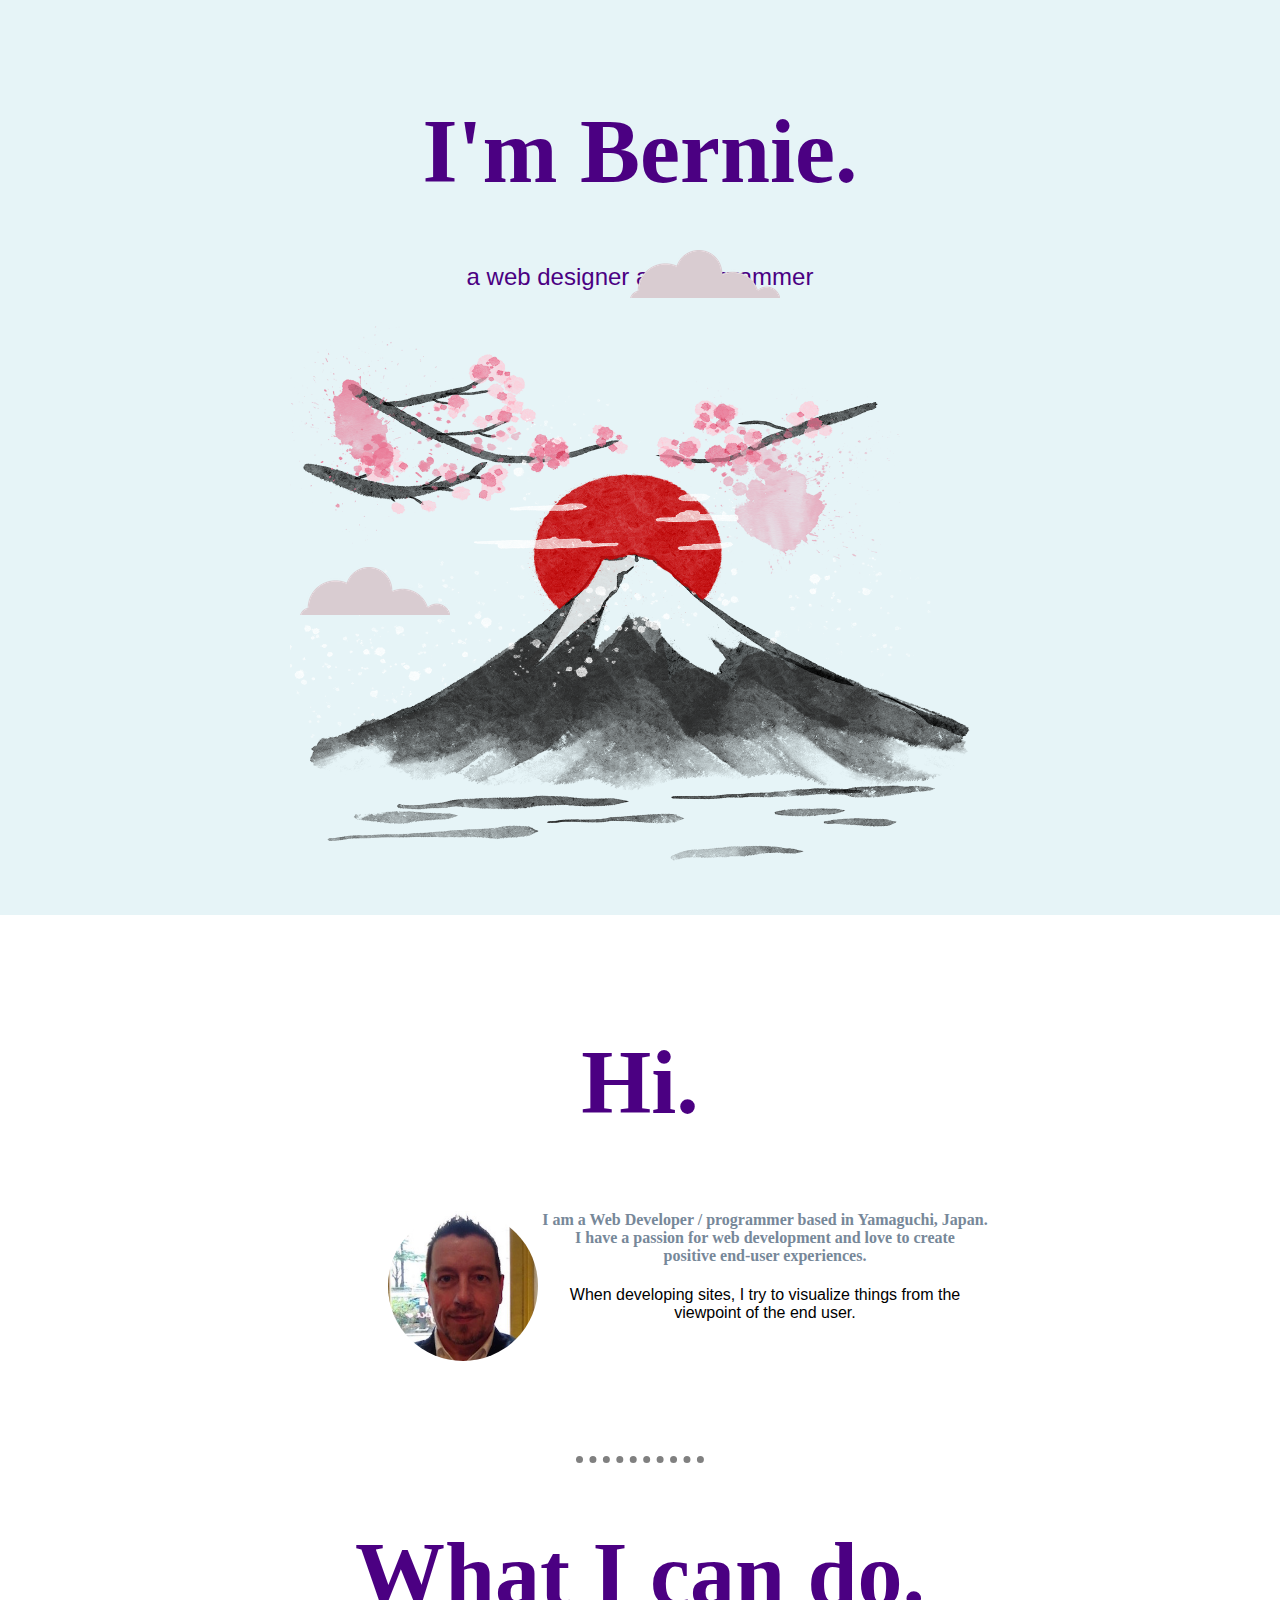
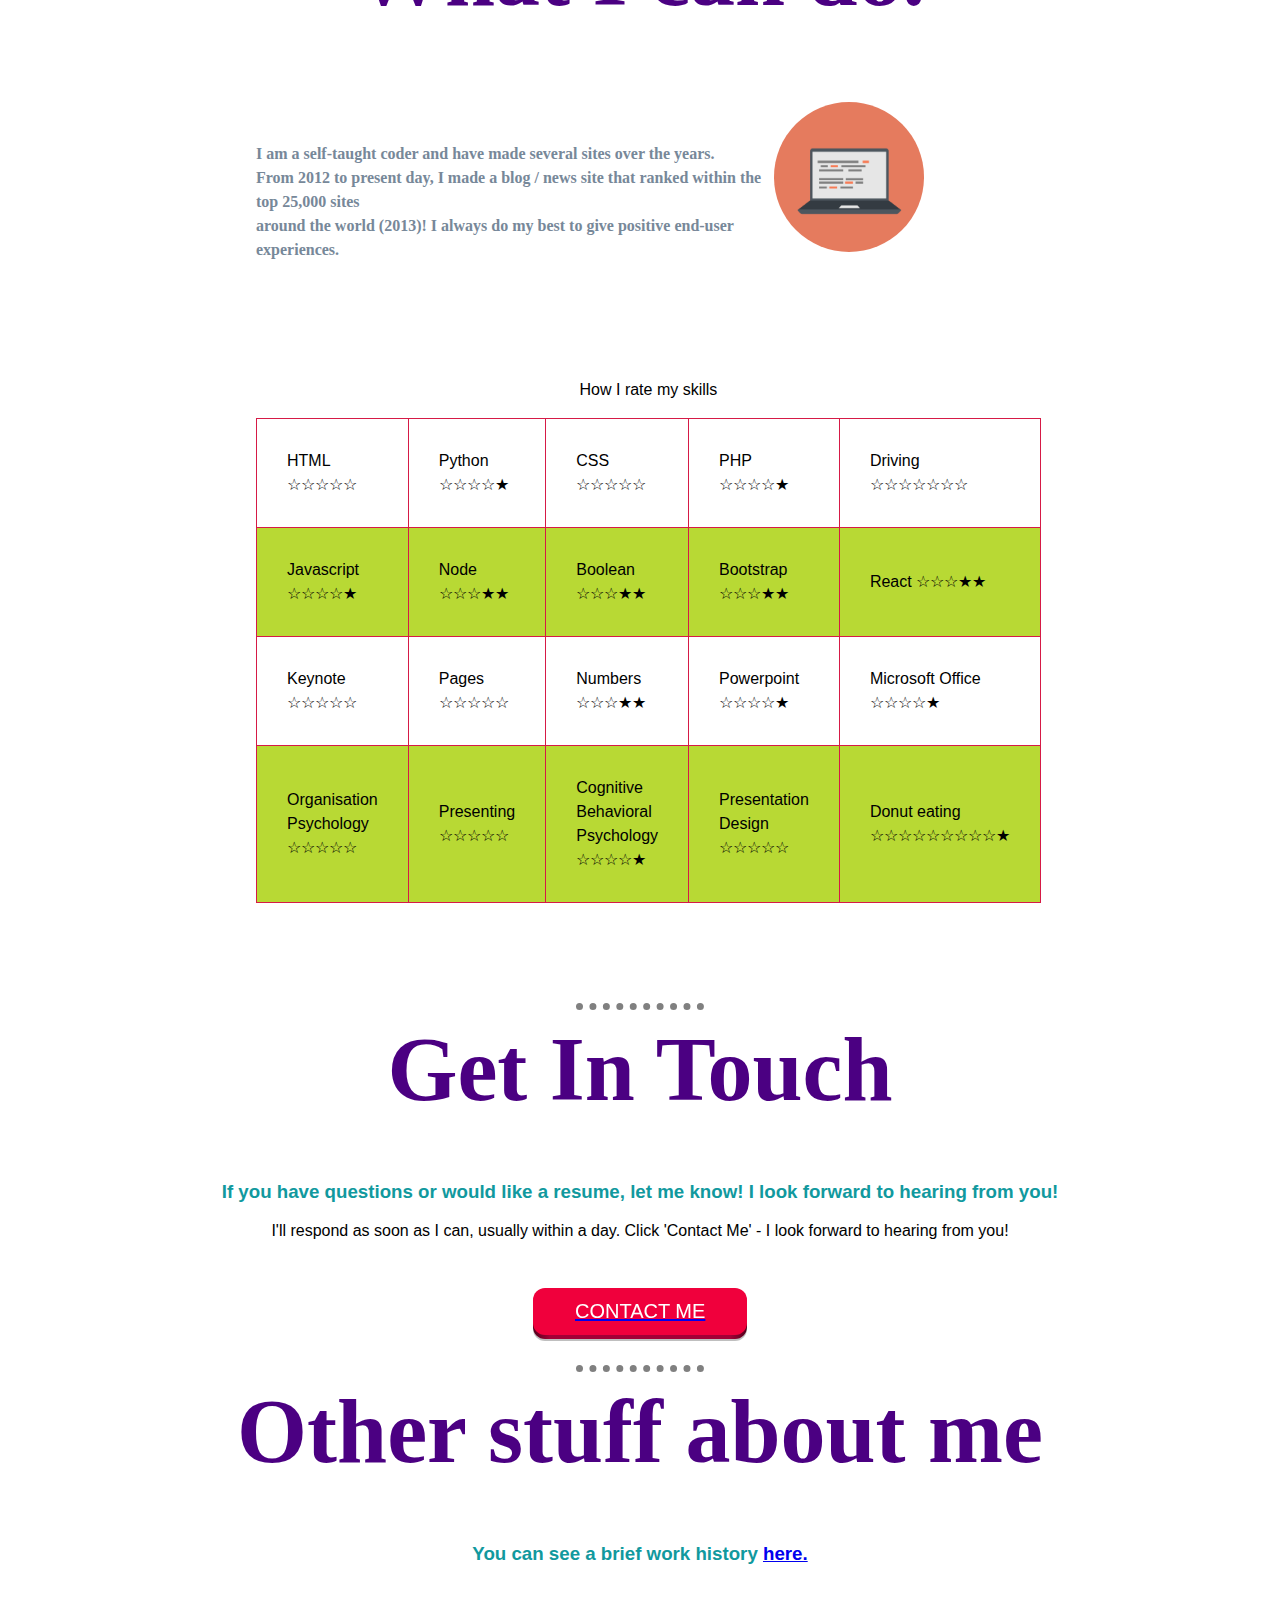
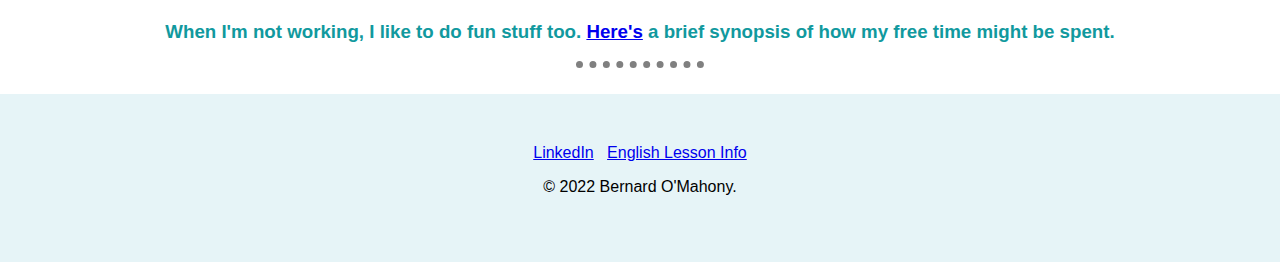
<file: index.html>
<!DOCTYPE html>
<html lang="en" dir="ltr">

<head>
  <meta charset="utf-8">
  <title>Bernard O'Mahony</title>
  <link rel="stylesheet" href="css/styles.css">
  <link rel="icon" href="favicon.ico">
  <style>
    table {
      font-family: arial, sans-serif;
      border-collapse: collapse;
      width: 100%;
    }

    td,
    th {
      border: 1px solid #d61a46;
      text-align: left;
      padding: 30px;
    }

    tr:nth-child(even) {
      background-color: #b8d934;
    }
  </style>
</head>

<body>

  <div class="top-container">
    <img class="top-cloud" src="images/cloud.png" alt="cloud-img">
    <h1>I'm Bernie.</h1>
    <h2>a web designer and programmer</h2>
    <img class="bottom-cloud" src="images/cloud.png" alt="cloud-img">
    <img class="mountain" src="images/mountain.png" alt="mountain-img">
  </div>

  <div class="middle-container">
    <div class="profile">
      <h1 class="write">Hi.</h1>
      <img class="circular1" src="images/Profile Picture.jpg" alt="Profile Pic">

      <h4>
        <p class="write1">I am a Web Developer / programmer based in Yamaguchi, Japan.<br />
          I have a passion for web development and love to create <br /> positive end-user experiences.</p>
      </h4>
      <p>When developing sites, I try to visualize things from the viewpoint of the end user.</p>
      <br />

    </div>
    <hr>
    <div class="skills"><br />
      <h1>What I can do.</h1>
      <img class="circular2" src="images/computer.png" alt="computer">
      <h4>
        <p class="write2">I am a self-taught coder and have made several sites over the years.<br />
          From 2012 to present day, I made a blog / news site that ranked within the top 25,000 sites <br />around the world (2013)!
          I always do my best to give positive end-user experiences.</p>
      </h4>
      <center>
        <div class="skill-row">
          <table class="rowstuff">
            <caption>
              <p>How I rate my skills</p>
            </caption>
            <tr>
              <td>HTML &#9734;&#9734;&#9734;&#9734;&#9734;</td>
              <td>Python &star;&star;&star;&star;&starf;</td>
              <td>CSS &star;&star;&star;&star;&star;</td>
              <td>PHP &star;&star;&star;&star;&starf;</td>
              <td>Driving &star;&star;&star;&star;&star;&star;&star;</td>
            </tr>
            <tr>
              <td>Javascript &star;&star;&star;&star;&starf;</td>
              <td>Node &star;&star;&star;&starf;&starf;</td>
              <td>Boolean &star;&star;&star;&starf;&starf;</td>
              <td>Bootstrap &star;&star;&star;&starf;&starf;</td>
              <td>React &star;&star;&star;&starf;&starf;</td>
            </tr>
            <tr>
              <td>Keynote &star;&star;&star;&star;&star;</td>
              <td>Pages &star;&star;&star;&star;&star;</td>
              <td>Numbers &star;&star;&star;&starf;&starf;</td>
              <td>Powerpoint &star;&star;&star;&star;&starf;</td>
              <td>Microsoft Office &star;&star;&star;&star;&starf;</td>
            </tr>
            <tr>
              <td>Organisation Psychology &star;&star;&star;&star;&star;</td>
              <td>Presenting &star;&star;&star;&star;&star;</td>
              <td>Cognitive Behavioral Psychology &star;&star;&star;&star;&starf;</td>
              <td>Presentation Design &star;&star;&star;&star;&star;</td>
              <td>Donut eating &star;&star;&star;&star;&star;&star;&star;&star;&star;&starf;</td>
            </tr>
          </table>
        </div>
      </center>
    </div>
  </div>
  <hr>
  <div class="contact-me">
    <h1>Get In Touch</h1>
    <h3>If you have questions or would like a resume, let me know! I look forward to hearing from you! <br></h3>
    <p>I'll respond as soon as I can, usually within a day. Click 'Contact Me' - I look forward to hearing from you!</p>
    <br><br>

    <style>
      .pushable {
        position: relative;
        border: none;
        background: transparent;
        padding: 0;
        cursor: pointer;
        outline-offset: 4px;
        transition: filter 250ms;
      }

      .shadow {
        position: absolute;
        top: 0;
        left: 0;
        width: 100%;
        height: 100%;
        border-radius: 12px;
        background: hsl(0deg 0% 0% / 0.25);
        will-change: transform;
        transform: translateY(2px);
        transition:
          transform 600ms cubic-bezier(.3, .7, .4, 1);
      }

      .edge {
        position: absolute;
        top: 0;
        left: 0;
        width: 100%;
        height: 100%;
        border-radius: 12px;
        background: linear-gradient(to left,
            hsl(340deg 100% 16%) 0%,
            hsl(340deg 100% 32%) 8%,
            hsl(340deg 100% 32%) 92%,
            hsl(340deg 100% 16%) 100%);
      }

      .front {
        display: block;
        position: relative;
        padding: 12px 42px;
        border-radius: 12px;
        font-size: 1.25rem;
        color: white;
        background: hsl(345deg 100% 47%);
        will-change: transform;
        transform: translateY(-4px);
        transition:
          transform 600ms cubic-bezier(.3, .7, .4, 1);
      }

      .pushable:hover {
        filter: brightness(110%);
      }

      .pushable:hover .front {
        transform: translateY(-6px);
        transition:
          transform 250ms cubic-bezier(.3, .7, .4, 1.5);
      }

      .pushable:active .front {
        transform: translateY(-2px);
        transition: transform 34ms;
      }

      .pushable:hover .shadow {
        transform: translateY(4px);
        transition:
          transform 250ms cubic-bezier(.3, .7, .4, 1.5);
      }

      .pushable:active .shadow {
        transform: translateY(1px);
        transition: transform 34ms;
      }

      .pushable:focus:not(:focus-visible) {
        outline: none;
      }
    </style>
    <button class="pushable">
      <span class="shadow"></span>
      <span class="edge"></span>
      <span class="front">
        <a href="mailto:bernieomahony@me.com">
          <font color="white">CONTACT ME</font>
        </a>
      </span>
    </button>
    <br>
    <br>
    <hr>
    <h1>Other stuff about me</h1>
    <h3>You can see a brief work history <a href="workhistory.html">here.</a></h3>
    <br>
    <h3>When I'm not working, I like to do fun stuff too. <a href="hobbies.html">Here's</a> a brief synopsis of how my free time might be spent.</h3>
  </div>
  </div>
  <hr>
  <br>
  <div class="bottom-container">
    <a class="footer-link" href="https://www.linkedin.com/in/bernie-o-mahony-a313837a/">LinkedIn</a>

    &nbsp;&nbsp;<a class="footer-link" href="https://www.englishlesson.info/">English Lesson Info</a>
    <p class="foottext">&copy; 2022 Bernard O'Mahony.</p>
  </div>

</body>

</html>
</file>
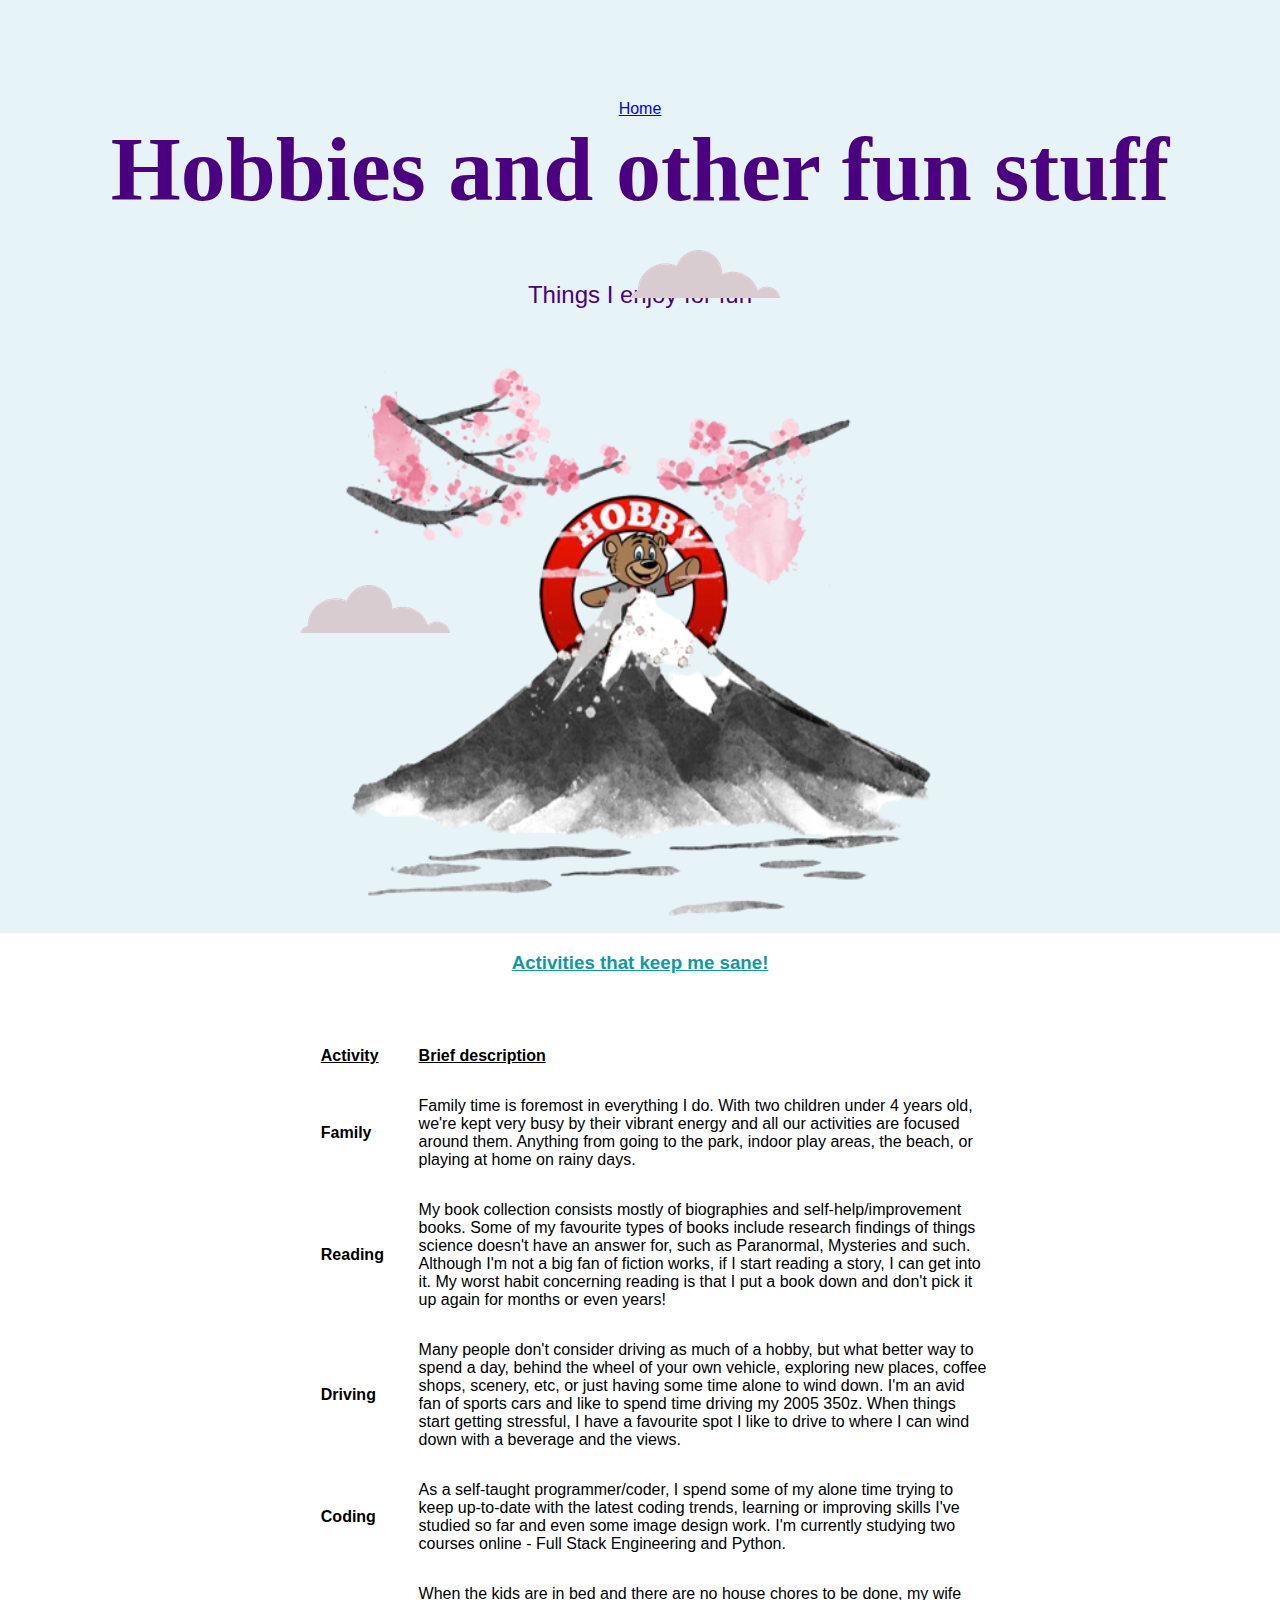
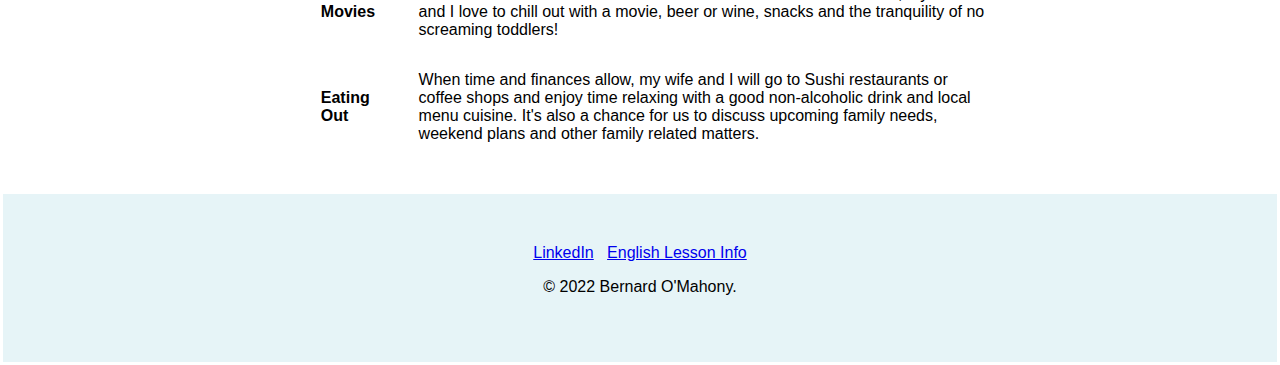
<file: hobbies.html>
<!DOCTYPE html>
<html lang="en" dir="ltr">

<head>
  <meta charset="utf-8">
  <title>Bernard O'Mahony Career history</title>
  <link rel="stylesheet" href="css/styles.css">
  <link rel="icon" href="favicon.ico">
</head>

<body>

  <div class="top-container">
    <img class="top-cloud" src="images/cloud.png" alt="cloud-img">
    <nav id="top">
      <a href="index.html">Home</a>
    </nav>
    <h1>Hobbies and other fun stuff</h1>
    <h2>Things I enjoy for fun</h2>
    <img class="bottom-cloud" src="images/cloud.png" alt="cloud-img">
    <img class="mountain" src="images/mountainhobbynbg.png" alt="mountainhobbynbg-img"></img>
  </div>

  <h3><u>Activities that keep me sane!</u></h3>
  <table>
    <tr>
      <td>
        <table class="work" cellspacing="30">
          <thead>
            <th><u></u></th>
            <th><u>Activity</u></th>
            <th><u>Brief description</u></th>
          </thead>
      </td>
    </tr>
    <tr>
      <cellspacing="30">
        <td></td>
        <td><strong>Family</strong></td>
        <td>Family time is foremost in everything I do. With two children under 4 years old, we're kept very busy by their vibrant energy and all our activities are focused around them. Anything from going to the park, indoor play areas, the beach, or playing at home on rainy days.</td>
    </tr>
    <tr>
      <cellspacing="30">
        <td></td>
        <td><strong>Reading</strong></td>
        <td>My book collection consists mostly of biographies and self-help/improvement books. Some of my favourite types of books include research findings of things science doesn't have an answer for, such as Paranormal, Mysteries and such. Although I'm not a big fan of fiction works, if I start reading a story, I can get into it. My worst habit concerning reading is that I put a book down and don't pick it up again for months or even years!</td>
        </cellspacing>
    </tr>
    <tr>
      <td></td>
      <td><strong>Driving</strong></td>
      <td>Many people don't consider driving as much of a hobby, but what better way to spend a day, behind the wheel of your own vehicle, exploring new places, coffee shops, scenery, etc, or just having some time alone to wind down. I'm an avid fan of sports cars and like to spend time driving my 2005 350z. When things start getting stressful, I have a favourite spot I like to drive to where I can wind down with a beverage and the views.</td>
    </tr>
    <tr>
      <td></td>
      <td><strong>Coding</strong></td>
      <td>As a self-taught programmer/coder, I spend some of my alone time trying to keep up-to-date with the latest coding trends, learning or improving skills I've studied so far and even some image design work. I'm currently studying two courses online - Full Stack Engineering and Python.</td>
    </tr>
    <tr>
      <td></td>
      <td><strong>Movies</strong></td>
      <td>When the kids are in bed and there are no house chores to be done, my wife and I love to chill out with a movie, beer or wine, snacks and the tranquility of no screaming toddlers!</td>
    </tr>
    <tr>
      <td></td>
      <td><strong>Eating Out</strong></td>
      <td>When time and finances allow, my wife and I will go to Sushi restaurants or coffee shops and enjoy time relaxing with a good non-alcoholic drink and local menu cuisine. It's also a chance for us to discuss upcoming family needs, weekend plans and other family related matters.</td>
    </tr>
  </table>

  <div class="bottom-container">
    <a class="footer-link" href="https://www.linkedin.com/in/bernie-o-mahony-a313837a/">LinkedIn</a>

    &nbsp;&nbsp;<a class="footer-link" href="https://www.englishlesson.info/">English Lesson Info</a>
    <p class="foottext">&copy; 2022 Bernard O'Mahony.</p>
  </div>

</body>

</html>
</file>
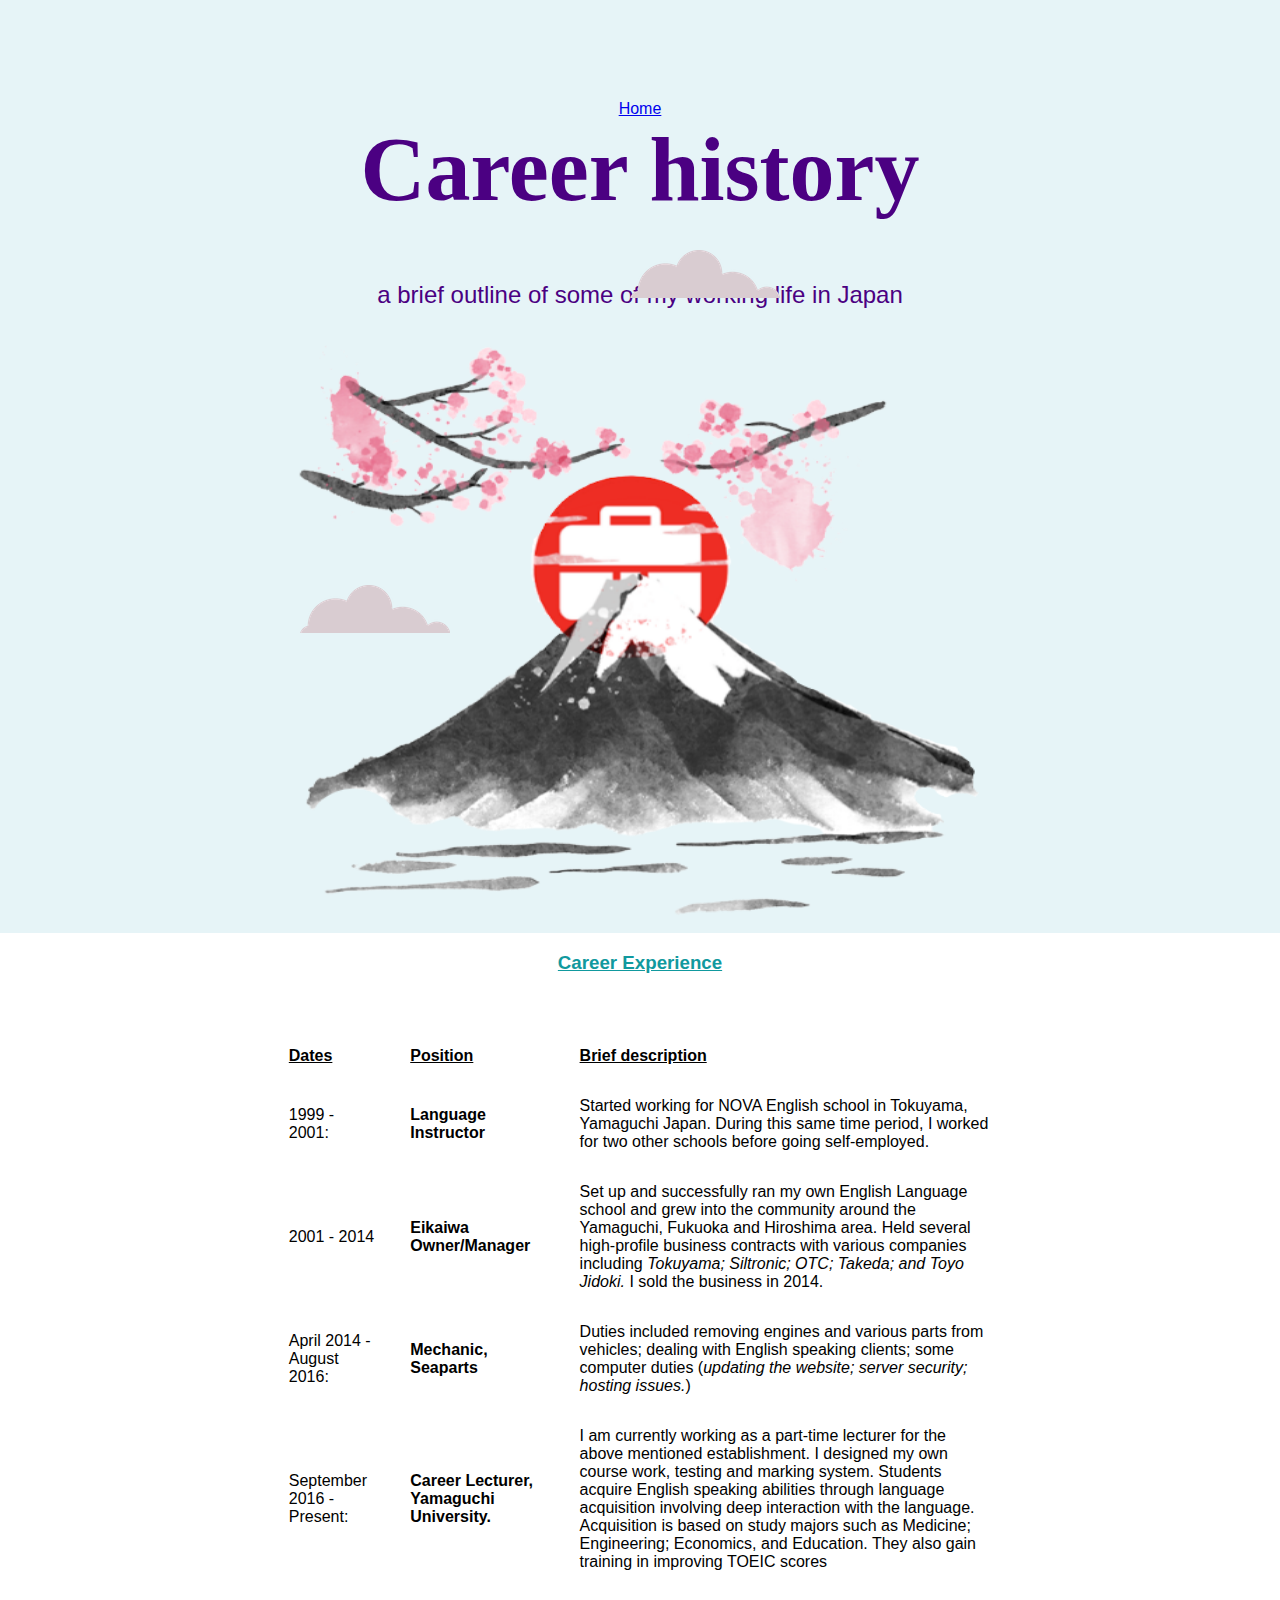
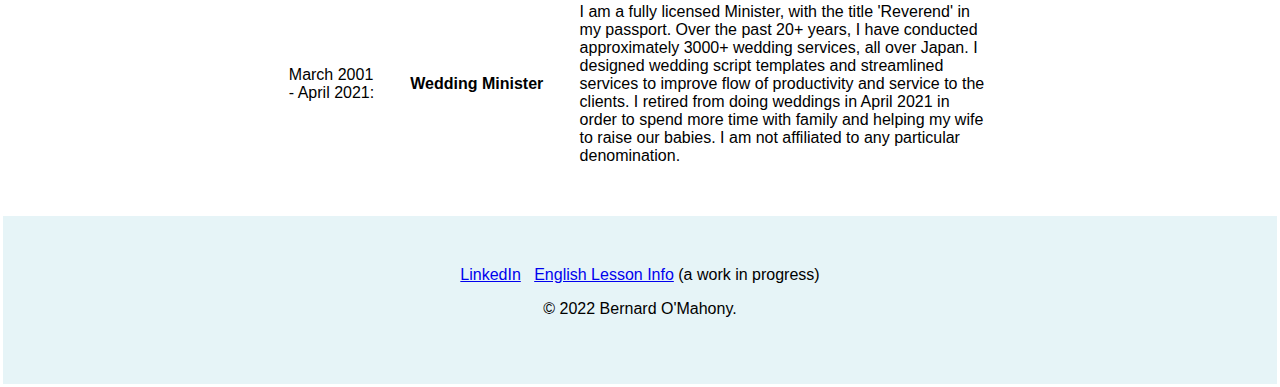
<file: workhistory.html>
<!DOCTYPE html>
<html lang="en" dir="ltr">

<head>
  <meta charset="utf-8">
  <title>Bernard O'Mahony Career history</title>
  <link rel="stylesheet" href="css/styles.css">
  <link rel="icon" href="favicon.ico">
</head>

<body>

  <div class="top-container">
    <img class="top-cloud" src="images/cloud.png" alt="cloud-img">
    <nav id="top">
      <a href="index.html">Home</a>
    </nav>
    <h1>Career history</h1>
    <h2>a brief outline of some of my working life in Japan</h2>
    <img class="bottom-cloud" src="images/cloud.png" alt="cloud-img">
    <img class="mountain" src="images/mountainjob.jpg" alt="mountainjob-img"></img>
  </div>

  <h3><u>Career Experience</u></h3>
  <table>
    <tr>
      <td>
        <table class="work" cellspacing="30">
          <thead>
            <th><u>Dates</u></th>
            <th><u>Position</u></th>
            <th><u>Brief description</u></th>
          </thead>
      </td>
    </tr>
    <tr>
      <cellspacing="30">
        <td>1999 - 2001:</td>
        <td><strong>Language Instructor</strong></td>
        <td>Started working for NOVA English school in Tokuyama, Yamaguchi Japan. During this same time period, I worked for two other schools before going self-employed.</td>
    </tr>
    <tr>
      <cellspacing="30">
        <td>2001 - 2014</td>
        <td><strong>Eikaiwa Owner/Manager</strong></td>
        <td>Set up and successfully ran my own English Language school and grew into the community around the Yamaguchi, Fukuoka and Hiroshima area. Held several high-profile business contracts with various companies including <em>Tokuyama;
            Siltronic; OTC; Takeda; and Toyo Jidoki.</em> I sold the business in 2014.</td>
        </cellspacing>
    </tr>
    <tr>
      <td>April 2014 - August 2016: </td>
      <td><strong>Mechanic, Seaparts</strong></td>
      <td>Duties included removing engines and various parts from vehicles; dealing with English speaking clients; some computer duties (<em>updating the website; server security; hosting issues.</em>)</td>
    </tr>
    <tr>
      <td>September 2016 - Present:</td>
      <td>
        <cellspacing="20">
          <strong>Career Lecturer, Yamaguchi University.</strong>
      </td>
      </cellspacing>
      <td>I am currently working as a part-time lecturer for the above mentioned establishment. I designed my own course work, testing and marking system. Students acquire English speaking abilities through language acquisition
        involving deep interaction with the language. Acquisition is based on study majors such as Medicine; Engineering; Economics, and Education.
        They also gain training in improving TOEIC scores</td>
    </tr>
    <tr>
      <td>March 2001 - April 2021:</td>
      <td>
        <cellspacing="20">
          <strong>Wedding Minister</strong>
      </td>
      </cellspacing>
      <td>I am a fully licensed Minister, with the title 'Reverend' in my passport. Over the past 20+ years, I have conducted approximately 3000+ wedding services, all over Japan. I designed wedding script templates and streamlined services to
        improve flow of productivity and service to the clients. I retired from doing weddings in April 2021 in order to spend more time with family and helping my wife to raise our babies. I am not affiliated to any particular denomination.</td>
      </td>
    </tr>
  </table>

  <div class="bottom-container">
    <a class="footer-link" href="https://www.linkedin.com/in/bernie-o-mahony-a313837a/">LinkedIn</a>

    &nbsp;&nbsp;<a class="footer-link" href="https://www.englishlesson.info/">English Lesson Info</a> (a work in progress)
    <p>&copy; 2022 Bernard O'Mahony.</p>
  </div>

</body>

</html>
</file>
<file: css/styles.css>
body {
  margin: 0;
  text-align: center;
  font-family: 'Helvetica Neue', Helvetica, Arial, sans-serif;
}

h1 {
  margin-top: 0;
  font-family: 'Sugarstyle Millenial', cursive;
  font-size: 90px;
  color: indigo;
}

h2 {
  font-family: 'Arial';
  color: indigo;
  font-weight: normal;
}

h3 {
  font-family: sans-serif;
  color: #11999E;
}

h4 {
  font-family: Helvetica Neue;
  color: #778899;
}

img {
  border-bottom: 1px;
}

hr {
  border-style: none;
  border-top-style: dotted;
  border-color: grey;
  border-width: 7px;
  width: 10%;
}

.write {
  line-height: 1.5;
  color: indigo;
  text-align: center;
}

.write2 {
  line-height: 1.5;
  color: #778899;
  text-align: left;
  margin: 100px auto 100px auto;
}

.skills {
  border-spacing: 100px;
  background-color: #e6f4f7;
  margin: 50px auto 50px auto;
}

.umpire {
  background-color: #C4E7AB;
  border-spacing: 20px;
  position: relative;
  margin-top: 30px;
  margin-bottom: 30px;
}

.circular1 {
  width: 25%;
  float: left;
  border-radius: 100px;
  height: 150px;
  width: 150px;
  margin-left: 100px;
}

.circular2 {
  width: 25%;
  float: right;
  border-radius: 100px;
  height: 150px;
  width: 150px;
  margin-right: 100px;
  margin-bottom: 50px;
}

.pro {
  text-decoration: underline;
  color: #66BFBF;
}

.top-cloud {
  position: absolute;
  right: 500px;
  top: 250px;
}

.bottom-cloud {
  position: absolute;
  left: 300px;
  bottom: 300px;
}

.mountain {
  height: 600px;
  width: 700px;
}

.top-container {
  background-color: #e6f4f7;
  position: relative;
  padding-top: 100px;
}

.middle-container {
  position: relative;
}

.bottom-container {
  position: relative;
  background-color: #e6f4f7;
  padding-top: 50px;
  padding-bottom: 50px;
}

.profile {
  width: 55%;
  margin: 100px auto 100px auto;
}

.skills {
  background-color: white;
  width: 60%;
  margin: 20px auto 20px auto;
  line-height: 1.5;
  position: relative;
}

.work {
  width: 60%;
  margin: 20px auto 20px auto;
  text-align: left;
}

.rowstuff {
  margin: 100px auto 100px auto;
}

.btn {
  background: #63d934;
  background-image: -webkit-linear-gradient(top, #63d934, #32b82b);
  background-image: -moz-linear-gradient(top, #63d934, #32b82b);
  background-image: -ms-linear-gradient(top, #63d934, #32b82b);
  background-image: -o-linear-gradient(top, #63d934, #32b82b);
  background-image: linear-gradient(to bottom, #63d934, #32b82b);
  -webkit-border-radius: 28;
  -moz-border-radius: 28;
  border-radius: 28px;
  font-family: Arial;
  color: #ffffff;
  font-size: 20px;
  padding: 10px 20px 10px 20px;
  text-decoration: none;
}

.btn:hover {
  background: #fcf23c;
  background-image: -webkit-linear-gradient(top, #fcf23c, #b8d934);
  background-image: -moz-linear-gradient(top, #fcf23c, #b8d934);
  background-image: -ms-linear-gradient(top, #fcf23c, #b8d934);
  background-image: -o-linear-gradient(top, #fcf23c, #b8d934);
  background-image: linear-gradient(to bottom, #fcf23c, #b8d934);
  text-decoration: none;
}
</file>
